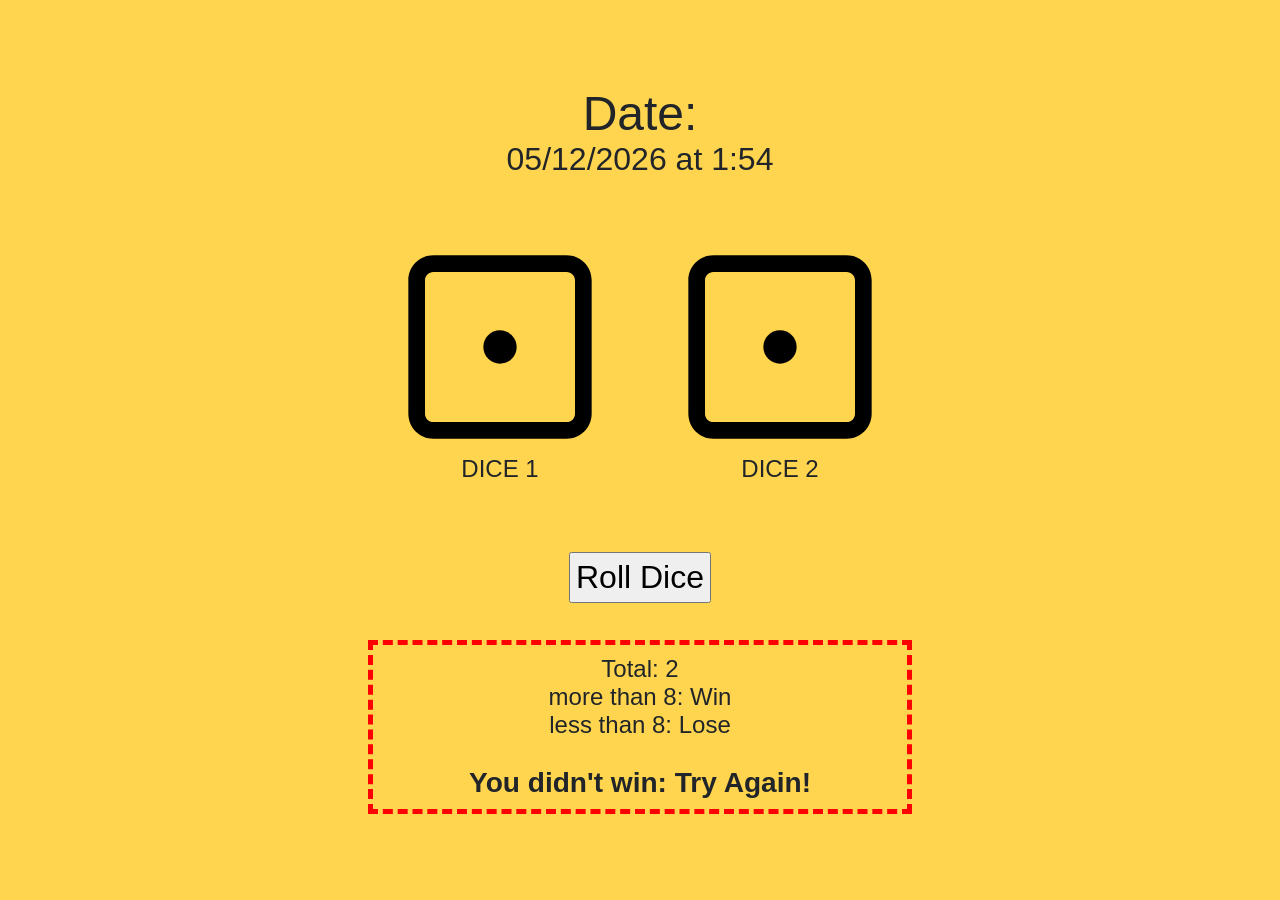
<file: index.html>
<!DOCTYPE html>
<html lang="en">

<head>
  <link rel="stylesheet" href="styles.css">
  <meta charset="UTF-8">
  <meta http-equiv="X-UA-Compatible" content="IE=edge">
  <meta name="viewport" content="width=device-width, initial-scale=1.0">
  <title>Document</title>
  <link rel="stylesheet" href="styles.css">
</head>

<body>
  <div class="container">
    <div class="date">
      <p id="date">Date: </p>
    </div>
    <div class="day-name">
      <p class="day" id="day">DD/MM/YYYY at HH:MM</p>
    </div>
    <br>
    <div class="dices">
      <div class="dice">
        <img src="dice-1.svg" alt="dice">
        <p class="dice-label">Dice 1</p>
      </div>
      <div class="dice">
        <img src="dice-1.svg" alt="dice">
        <p class="dice-label">Dice 2</p>
      </div>
    </div>
    <br>
      <button id="btn">Roll Dice</button>
      <br>
      <div class="message">
        Total: <span id="total">2</span>
        <br>
        more than 8: <span id="more-than-10">Win</span>
        <br>
        less than 8: <span id="less-than-10">Lose</span>
        <br>
        <br>
        <h3 id="result">You didn't win: Try Again!</h1>
      </div>
      </div>

  <script src="script.js"></script>
</body>

</html>
</file>
<file: styles.css>
* {
  margin: 0;
  padding: 0;
  box-sizing: border-box;
}

html {
  font-family: "Segoe UI", Roboto, sans-serif, monospace;
}

html,
body {
  height: 100%;
  margin: 0;
}

body {
  display: flex;
  align-items: center;
  color: #212529;
  background-color: #ffd54f;
  font-weight: 300;
}

.container {
  margin: 0 auto;
  display: flex;
  flex-direction: column;
  align-items: center;
  font-size: 2rem;
}

.date {
  font-size: 3rem;
}

.dices {
  display: flex;
  flex-direction: row;
  align-items: center;
  justify-content: space-around;
  gap: 5rem;
  margin: 2rem;}

button {
  font-size: 2rem;
  padding: 5px;
}

.dice-label {
  font-size: 1.5rem;
  font-weight: 400;
  text-transform: uppercase;
  margin: auto;
  text-align: center;
}

img {
  width: 200px;
  height: 200px;
}

.message {
  width: 100%;
  font-size: 1.5rem;
  font-weight: 400;
  border: 5px dashed red;
  text-align: center;
  padding: 10px;
}
</file>
